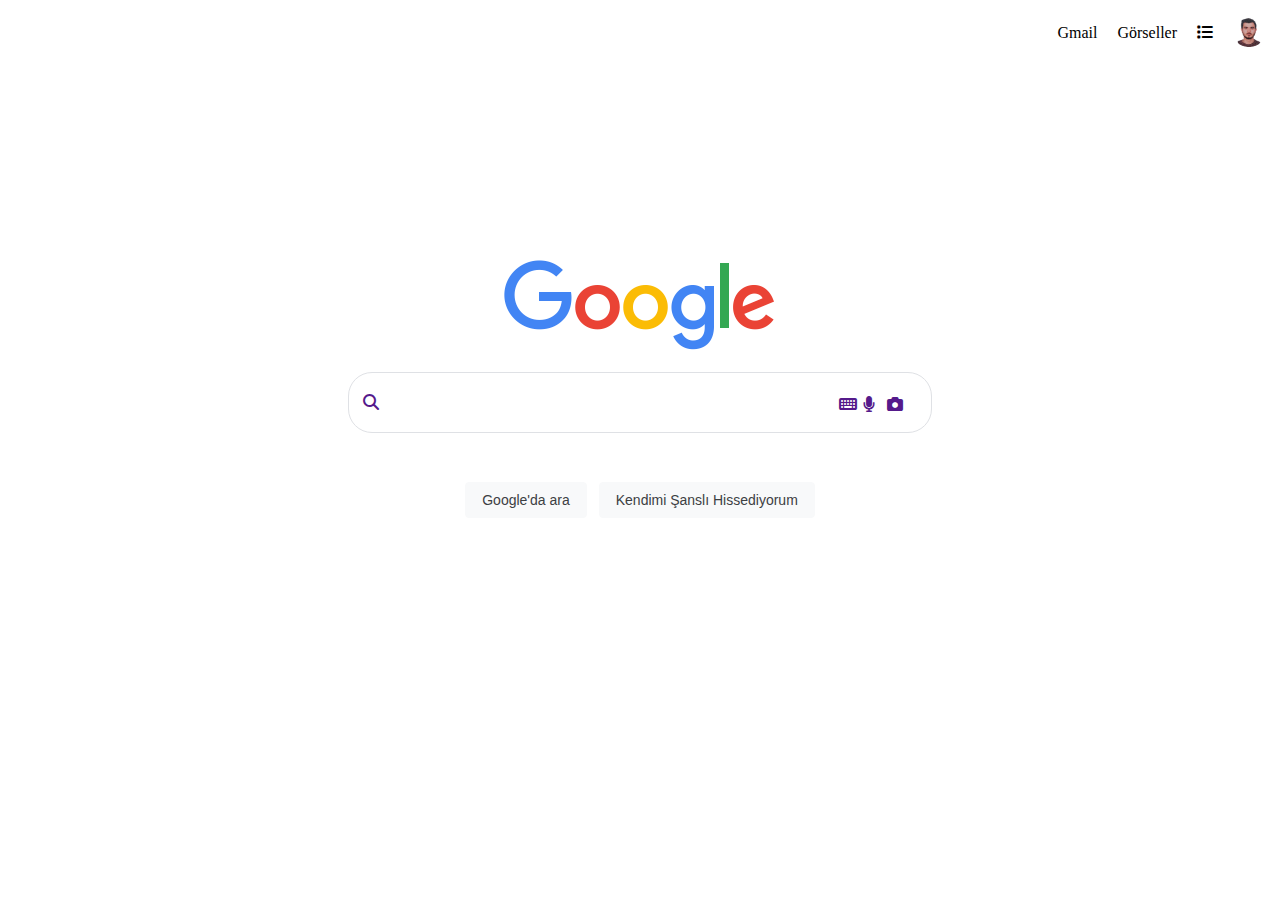
<file: CSS3Odev/index.html>
<!DOCTYPE html>
<html lang="en">
<head>
    <meta charset="UTF-8">
    <meta name="viewport" content="width=device-width, initial-scale=1.0">
    <title>Googole</title>
    <link rel="shortcut icon" href="images/favicon.ico" type="image/x-icon" />
    <link rel="stylesheet" href="https://cdnjs.cloudflare.com/ajax/libs/font-awesome/6.4.2/css/all.min.css">
    <link rel="stylesheet" href="style.css">
</head>
<body>
    <header class="navbar">
        <div class="flex">
            <ul>
                <li><a href="https://mail.google.com/mail/u/0/?ogbl">Gmail</a></li>
                <li><a href="https://www.google.com/imghp?hl=tr&authuser=0&ogbl">Görseller</a></li>
                <li><a href=""><i class="fa-solid fa-list"></i></a></li>
                <li><img id="profil" src="images/profil.jpg" alt="profil"></li>
            </ul>
        </div>
    </header>

    <div class="logo">
        <img src="images/googlelogo_color_272x92dp.png" alt="logo">
    </div>

    <div class="search">
        <div class="search1">
            <div class="icon"><a href=""><i class="fa-solid fa-magnifying-glass"></i></a></div>
            <div class="icon1"></div>
            <div class="icon2">
                <div class="a1"></div>
                <div class="a2"><a href=""><i class="fa-solid fa-keyboard"></i></a></div>
                <div class="a3"><a href=""><i class="fa-solid fa-microphone"></i></a></div>
                <div class="a4"><a href=""><i class="fa-solid fa-camera"></i></a></div>
            </div>
        </div>
    </div>

    <div class="button">
        <input type="submit" value="Google'da ara">
        <input type="submit" value="Kendimi Şanslı Hissediyorum">
    </div>

    

</body>
</html>
</file>
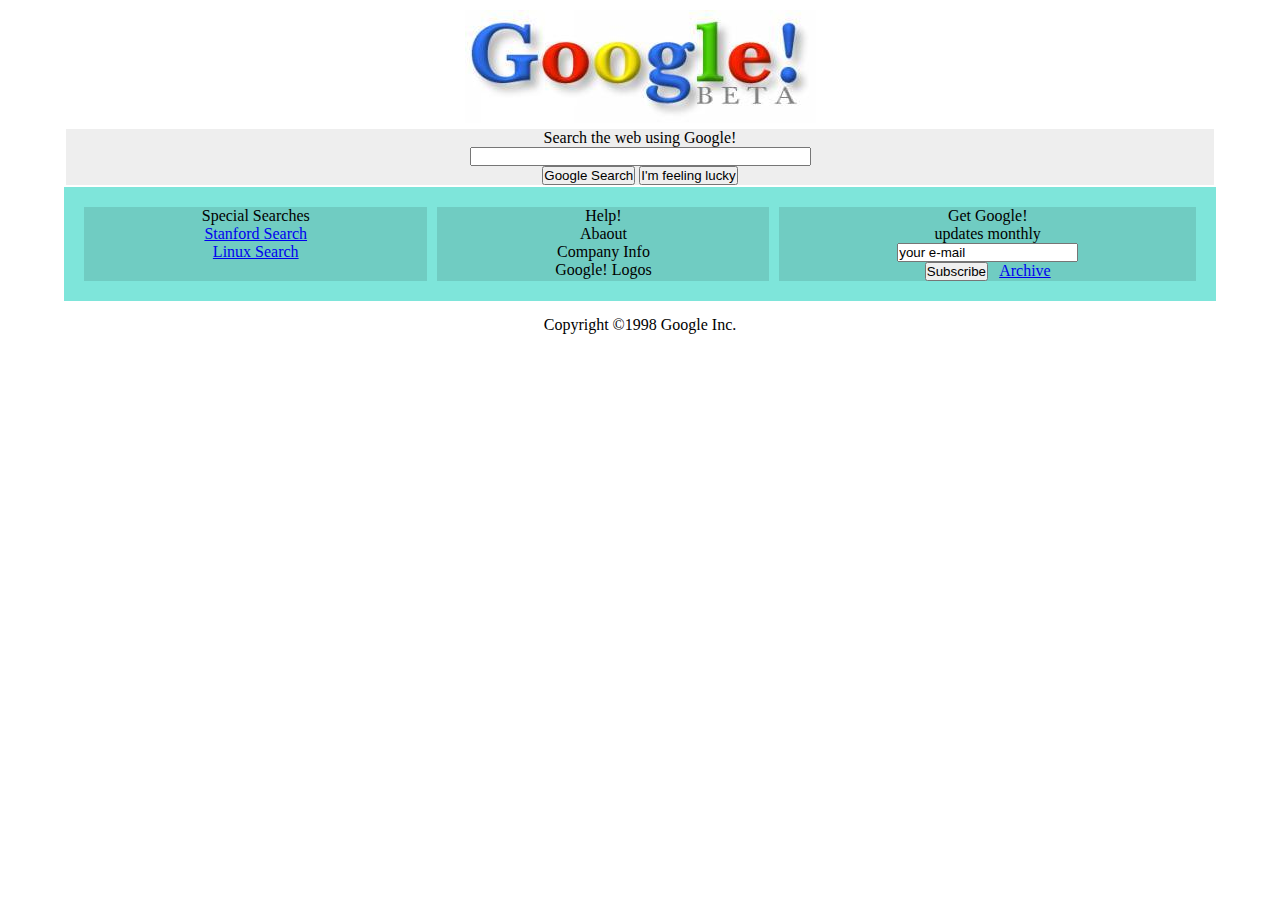
<file: PatikaCSS1Odev/index.html>
<!DOCTYPE html>
<html lang="en">
<head>
    <meta charset="UTF-8">
    <meta name="viewport" content="width=device-width, initial-scale=1.0">
    <link rel="stylesheet" href="style.css">
    <title>Google!</title>
</head>
<body>
    <header class="logo">
        <div>
            <img src="images/google.jpg" alt="logo">
        </div>
    </header>

    <table style="border: 0; width: 90%;">
        <tbody>
            <tr>
                <td class="td1">
                    Search the web using Google! <br>
                    <input type="text" value size="40"> <br>
                    <input type="submit" value="Google Search">
                    <input type="submit" value="I'm feeling lucky"> <br>
                </td>
            </tr>
        </tbody>
    </table>
    
    <div class="container">

        <div class="item">
            <ul>
                <li>Special Searches</li>
                <li><a href="https://web.archive.org/web/19981202230410/http://www.google.com/stanford">Stanford Search</a></li>
                <li><a href="https://web.archive.org/web/19981202230410/http://www.google.com/linux">Linux Search</a></li>
            </ul>
        </div>
        
        <div class="item">
            <ul>
                <li><a href="help.html"></a>Help!</li>
                <li><a href="about.html"></a>Abaout</li>
                <li><a href="company.html"></a>Company Info</li>
                <li><a href="stickers.html"></a>Google! Logos</li>
            </ul>
        </div>

        <div class="item">
            <ul>
                <li>Get Google!</li>
                <li>updates monthly</li>
                <li><input type="text" name="email" value="your e-mail"></li>
                <li><input type="submit" value="Subscribe">&nbsp;&nbsp; <a href="https://web.archive.org/web/19981202230410/http://www.findmail.com/list/google-friends/">Archive</a></li>
            </ul>
        </div>
    </div>

    <footer class="footer">
        <span>Copyright ©1998 Google Inc.</span>
    </footer>

</body>
</html>
</file>
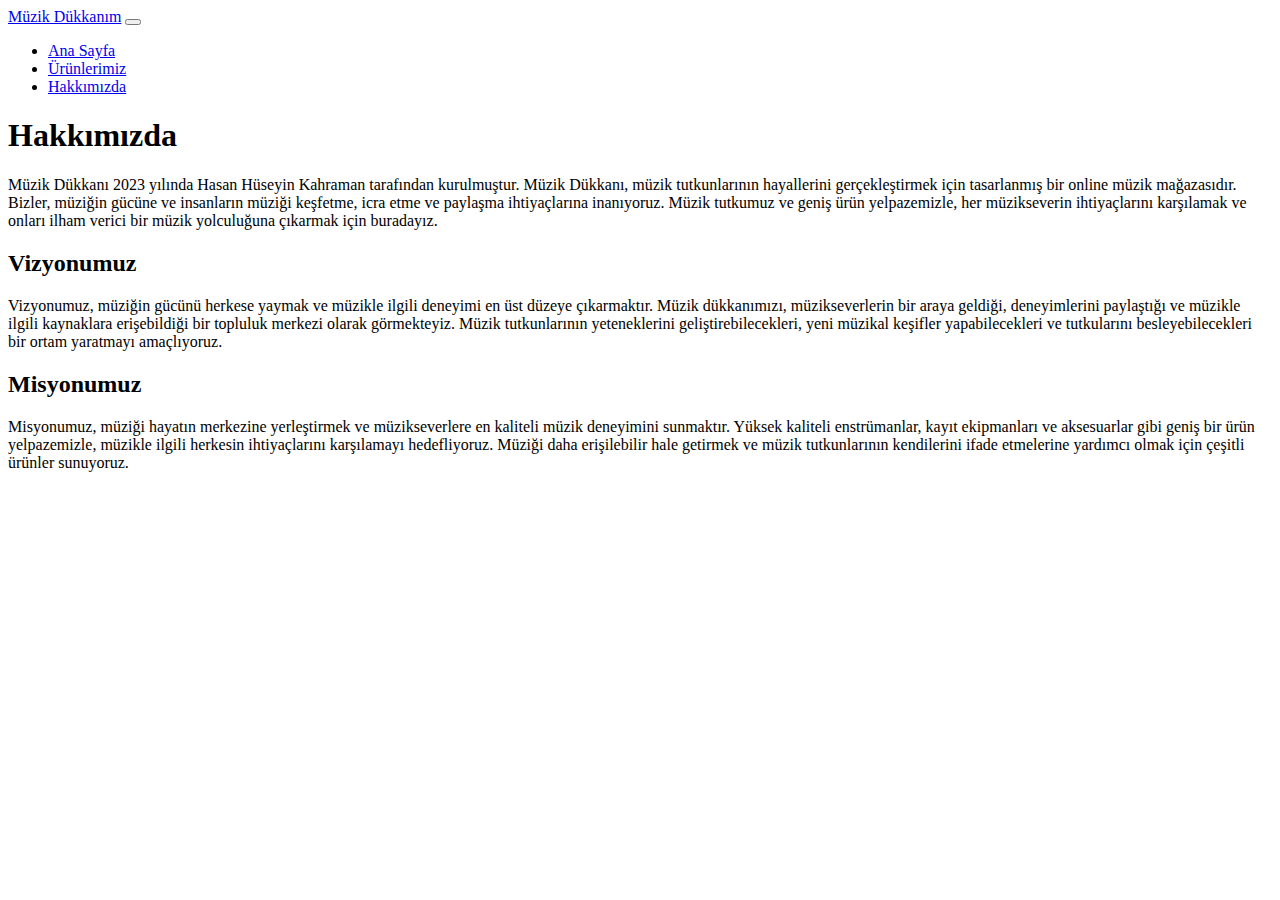
<file: patika Bootstrap Ödev 1/hakkimizda.html>
<!doctype html>
<html lang="en">
  <head>
    <meta charset="utf-8">
    <meta name="viewport" content="width=device-width, initial-scale=1">
    <title>Müzik Dükkanım </title>
    <link href="https://cdn.jsdelivr.net/npm/bootstrap@5.3.0/dist/css/bootstrap.min.css" rel="stylesheet" integrity="sha384-9ndCyUaIbzAi2FUVXJi0CjmCapSmO7SnpJef0486qhLnuZ2cdeRhO02iuK6FUUVM" crossorigin="anonymous">
  </head>
  <body>
    <nav class="navbar navbar-expand-lg navbar-dark bg-dark">
        <div class="container-fluid">
          <a class="navbar-brand text-danger fw-bold " href="index.html">Müzik Dükkanım</a>
          <button class="navbar-toggler" type="button" data-bs-toggle="collapse" data-bs-target="#navbarNav" aria-controls="navbarNav" aria-expanded="false" aria-label="Toggle navigation">
            <span class="navbar-toggler-icon"></span>
          </button>
          <div class="collapse navbar-collapse" id="navbarNav">
            <ul class="navbar-nav">
                <li class="nav-item">
                  <a class="nav-link " aria-current="page" href="index.html">Ana Sayfa</a>
                </li>
                <li class="nav-item">
                  <a class="nav-link" href="urunlerimiz.html">Ürünlerimiz</a>
                </li>
                <li class="nav-item">
                  <a class="nav-link active" href="hakkimizda.html">Hakkımızda</a>
                </li>
              </ul>
          </div>
        </div>
      </nav>

      <div class="container-fluid">
        <div class="row text-center mt-5">
            <h1 class="text-danger mb-3">Hakkımızda</h1>
        </div>
        <div class="row">
            <p>Müzik Dükkanı 2023 yılında Hasan Hüseyin Kahraman tarafından kurulmuştur. Müzik Dükkanı, müzik tutkunlarının hayallerini gerçekleştirmek için tasarlanmış bir online müzik mağazasıdır. Bizler, müziğin gücüne ve insanların müziği keşfetme, icra etme ve paylaşma ihtiyaçlarına inanıyoruz. Müzik tutkumuz ve geniş ürün yelpazemizle, her müzikseverin ihtiyaçlarını karşılamak ve onları ilham verici bir müzik yolculuğuna çıkarmak için buradayız.  </p>
        </div>
        <div class="row">
            <h2 class="text-warning">Vizyonumuz</h2>
            <p>Vizyonumuz, müziğin gücünü herkese yaymak ve müzikle ilgili deneyimi en üst düzeye çıkarmaktır. Müzik dükkanımızı, müzikseverlerin bir araya geldiği, deneyimlerini paylaştığı ve müzikle ilgili kaynaklara erişebildiği bir topluluk merkezi olarak görmekteyiz. Müzik tutkunlarının yeteneklerini geliştirebilecekleri, yeni müzikal keşifler yapabilecekleri ve tutkularını besleyebilecekleri bir ortam yaratmayı amaçlıyoruz.</p>
        </div>
        <div class="row">
            <h2 class="text-warning">Misyonumuz</h2>
            <p>Misyonumuz, müziği hayatın merkezine yerleştirmek ve müzikseverlere en kaliteli müzik deneyimini sunmaktır. Yüksek kaliteli enstrümanlar, kayıt ekipmanları ve aksesuarlar gibi geniş bir ürün yelpazemizle, müzikle ilgili herkesin ihtiyaçlarını karşılamayı hedefliyoruz. Müziği daha erişilebilir hale getirmek ve müzik tutkunlarının kendilerini ifade etmelerine yardımcı olmak için çeşitli ürünler sunuyoruz.</p>
        </div>
      </div>
      


    <script src="https://cdn.jsdelivr.net/npm/bootstrap@5.3.0/dist/js/bootstrap.bundle.min.js" integrity="sha384-geWF76RCwLtnZ8qwWowPQNguL3RmwHVBC9FhGdlKrxdiJJigb/j/68SIy3Te4Bkz" crossorigin="anonymous"></script>
  </body>
</html>
</file>
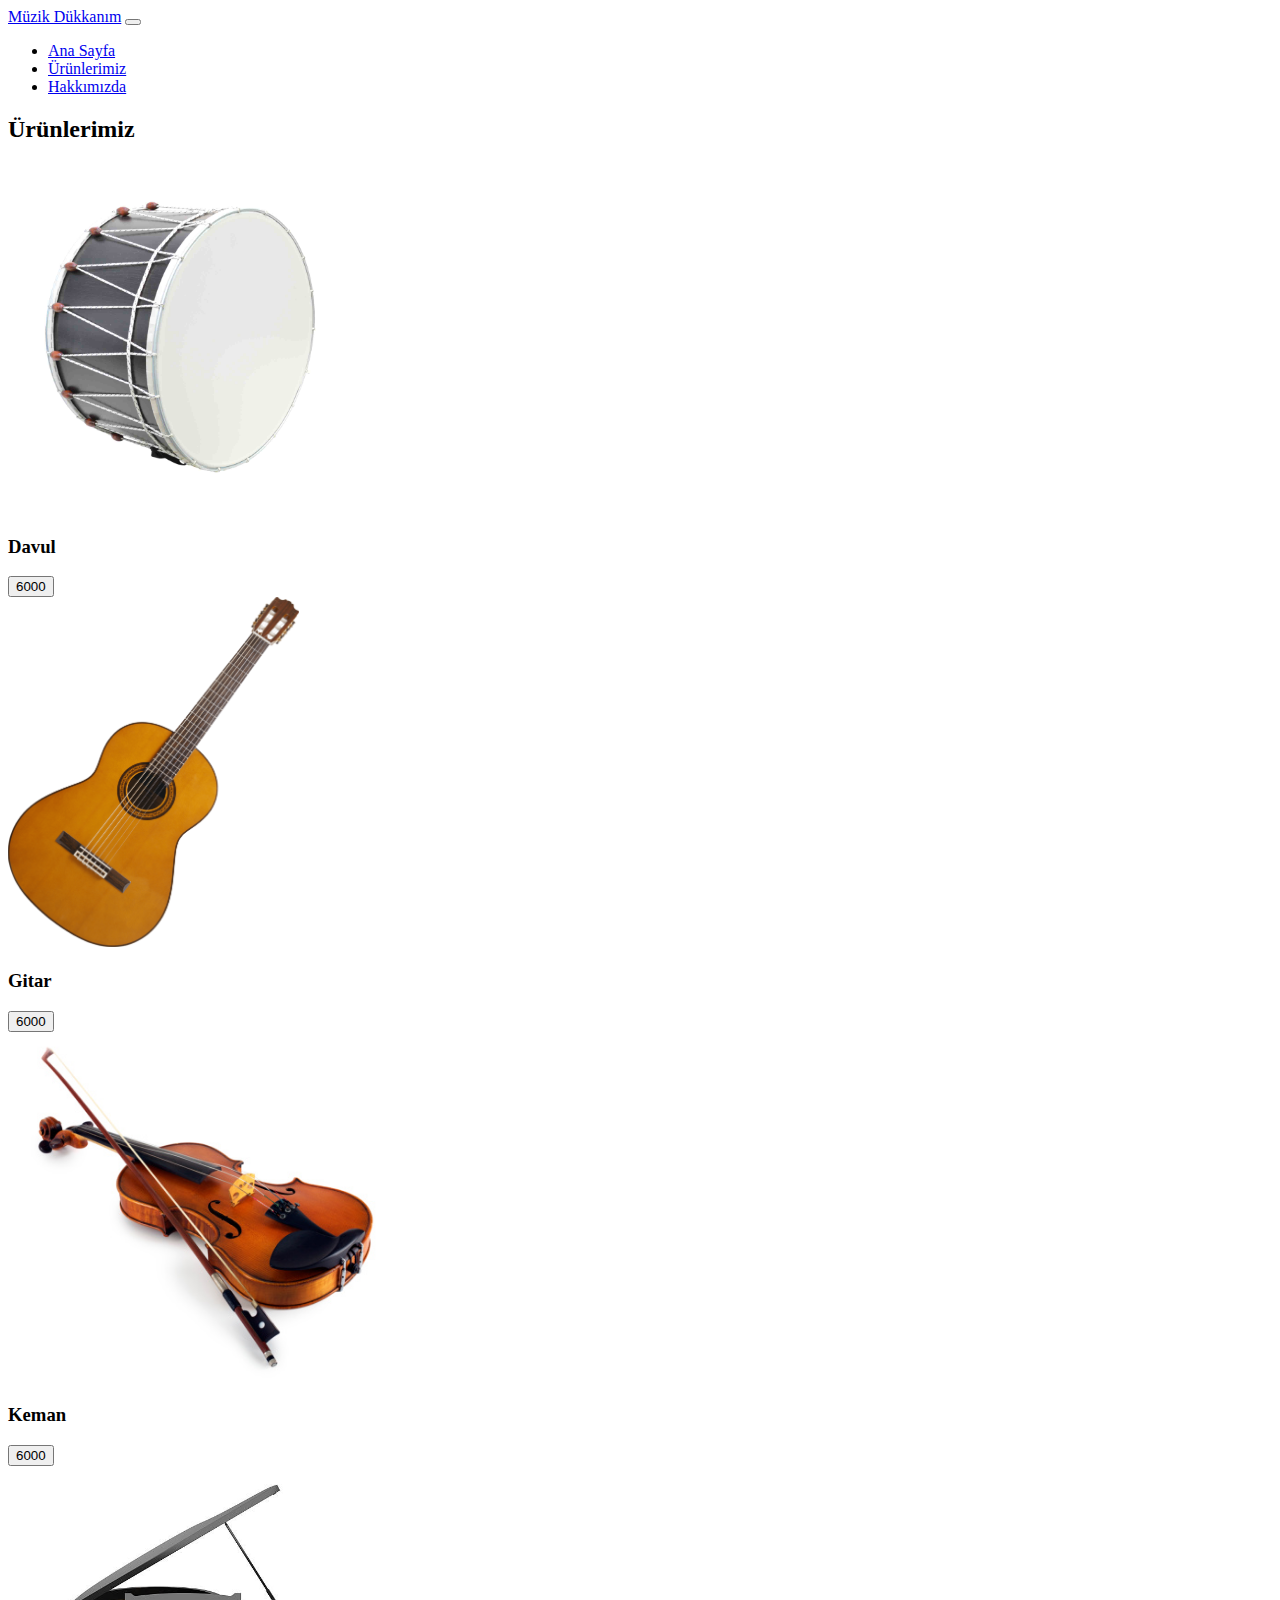
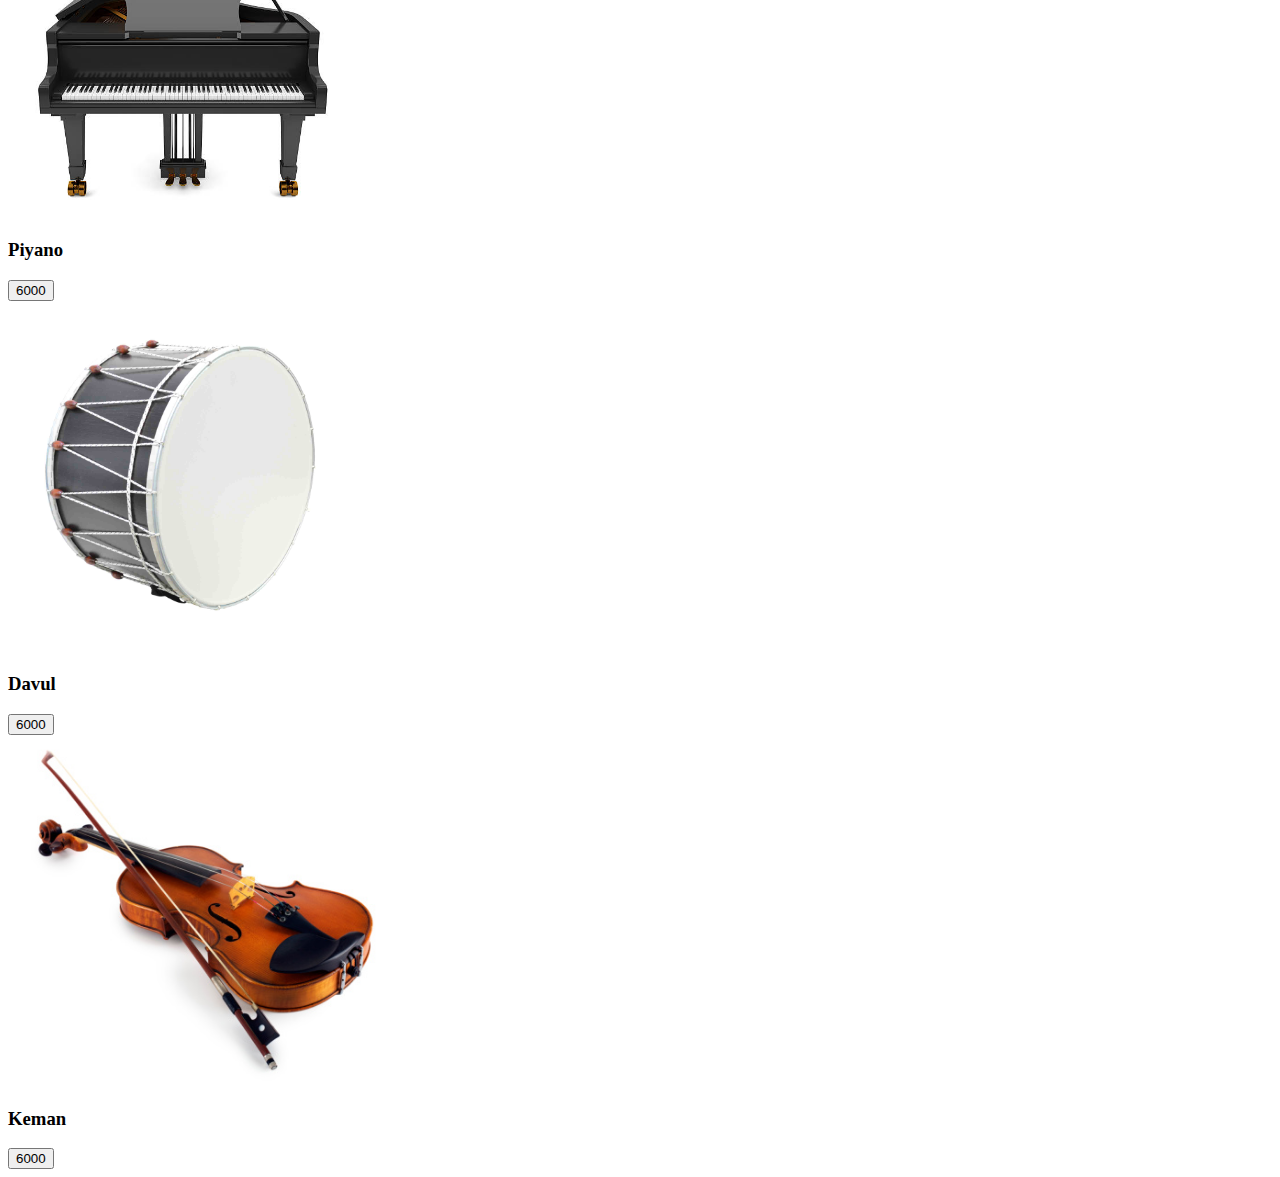
<file: patika Bootstrap Ödev 1/urunlerimiz.html>
<!doctype html>
<html lang="en">
  <head>
    <meta charset="utf-8">
    <meta name="viewport" content="width=device-width, initial-scale=1">
    <title>Müzik Dükkanım </title>
    <link href="https://cdn.jsdelivr.net/npm/bootstrap@5.3.0/dist/css/bootstrap.min.css" rel="stylesheet" integrity="sha384-9ndCyUaIbzAi2FUVXJi0CjmCapSmO7SnpJef0486qhLnuZ2cdeRhO02iuK6FUUVM" crossorigin="anonymous">
  </head>
  <body>
    <nav class="navbar navbar-expand-lg navbar-dark bg-dark">
        <div class="container-fluid">
          <a class="navbar-brand text-danger fw-bold " href="index.html">Müzik Dükkanım</a>
          <button class="navbar-toggler" type="button" data-bs-toggle="collapse" data-bs-target="#navbarNav" aria-controls="navbarNav" aria-expanded="false" aria-label="Toggle navigation">
            <span class="navbar-toggler-icon"></span>
          </button>
          <div class="collapse navbar-collapse" id="navbarNav">
            <ul class="navbar-nav">
              <li class="nav-item">
                <a class="nav-link " aria-current="page" href="index.html">Ana Sayfa</a>
              </li>
              <li class="nav-item">
                <a class="nav-link active" href="urunlerimiz.html">Ürünlerimiz</a>
              </li>
              <li class="nav-item">
                <a class="nav-link" href="hakkimizda.html">Hakkımızda</a>
              </li>
            </ul>
          </div>
        </div>
      </nav>

      <div class="container">
        <div class="row text-center mt-4" >
            <h2 class="text-primary">Ürünlerimiz</h2>
        </div>
        <div class="row mb-5">
            <div class="col-md-4">
                <div class="card h-100">
                    <div class="card-body">
                        <img src="img/davul.jpg" class="img-fluid" style="height: 350px;" alt="">
                        <h3 class="text-success">Davul</h3>
                        <button class="btn btn-dark px-4 py-0">6000</button>
                    </div>
                </div>
        </div>
            <div class="col-md-4">
                <div class="card h-100">
                    <div class="card-body">
                        <img src="img/gitar.png" class="img-fluid" style="height: 350px;" alt="">
                        <h3 class="text-success">Gitar</h3>
                        <button class="btn btn-dark px-4 py-0">6000</button>
                    </div>
                </div>
            </div>
            <div class="col-md-4">
                <div class="card h-100">
                    <div class="card-body">
                        <img src="img/keman.jpg" class="img-fluid" style="height: 350px;" alt="">
                        <h3 class="text-success">Keman</h3>
                        <button class="btn btn-dark px-4 py-0">6000</button>
                    </div>
                </div>
            </div>
            <div class="col-md-4">
                <div class="card h-100 mt-3">
                    <div class="card-body">
                        <img src="img/piyano.jpg" class="img-fluid" style="height: 350px;" alt="">
                        <h3 class="text-success">Piyano</h3>
                        <button class="btn btn-dark px-4 py-0">6000</button>
                    </div>
                </div>
            </div>
            <div class="col-md-4">
                <div class="card h-100 mt-3">
                    <div class="card-body">
                        <img src="img/davul.jpg" class="img-fluid" style="height: 350px;" alt="">
                        <h3 class="text-success">Davul</h3>
                        <button class="btn btn-dark px-4 py-0">6000</button>
                    </div>
                </div>
            </div>
            <div class="col-md-4 mt-3">
                <div class="card h-100 ">
                    <div class="card-body">
                        <img src="img/keman.jpg" class="img-fluid" style="height: 350px;" alt="">
                        <h3 class="text-success">Keman</h3>
                        <button class="btn btn-dark px-4 py-0">6000</button>
                    </div>
                </div>
            </div>  
        </div>
      </div>

      


    <script src="https://cdn.jsdelivr.net/npm/bootstrap@5.3.0/dist/js/bootstrap.bundle.min.js" integrity="sha384-geWF76RCwLtnZ8qwWowPQNguL3RmwHVBC9FhGdlKrxdiJJigb/j/68SIy3Te4Bkz" crossorigin="anonymous"></script>
  </body>
</html>
</file>
<file: CSS3Odev/style.css>
*{
    margin: 0;
    padding: 0;
    box-sizing: border-box;
}

.navbar{
    display: flex;
    height: 60px;
    padding: 5px;
}

.flex{
    margin-inline-start: auto;
}

#profil{
    width: 32px;
    height: 32px;
    border-radius: 15px;
}

.navbar ul{
    display: flex;
    align-items: center;
}

.navbar ul li{
    padding: 10px;
    list-style: none;
}

.navbar ul li a{
    text-decoration: none;
    color: black;
}

.logo{
    display: flex;
    flex-direction: column;
    align-items: center;
    margin-top: 200px;
}

.search{
    display: flex;
    min-height: 44px;
    background-color: #fff;
    border: 1px solid #dfe1e5;
    box-shadow: none;
    border-radius: 24px;
    margin: 20px auto;
    width: auto;
    max-width: 584px;
}

.search1{
    flex: 1;
    display: flex;
    padding: 5px 8px 0px 14px;
}

.icon{
    display: flex;
    align-items: center;
    padding-right: 13px;
    margin-top: -5px;
}

.icon1{
    display: flex;
    flex-wrap: wrap;
    flex: 1;
    margin-top: 6px;
}

.icon2{
    display: flex;
    flex: 0 0 auto;
    margin-top: -5px;
    align-items: stretch;
    flex-direction: row;
    height: 44px;
    padding: 15px;
    margin: 5px;
}

.a1{
    display: flex;
    background: transparent;
    align-items: center;
    flex: 1 0 auto;
    flex-direction: row;
    cursor: pointer;
}

.a2{
    flex: 1 0 auto;
    display: flex;
    cursor: pointer;
    align-items: center;
    border: 0;
    background: transparent;
    outline: none;
    padding: 0 8px;
    width: 24px;
    line-height: 44px;
}

.a3{
    flex: 1 0 auto;
    display: flex;
    cursor: pointer;
    align-items: center;
    border: 0;
    background: transparent;
    outline: none;
    padding: 0 8px;
    width: 24px;
    line-height: 44px;
}

.a4{
    flex: 1 0 auto;
    display: flex;
    cursor: pointer;
    align-items: center;
    border: 0;
    background: transparent;
    outline: none;
    padding: 0 8px;
    width: 24px;
    line-height: 44px;
}

.button{
    height: 70px;
    padding-top: 18px;
    text-align: center;
}

input{
    background-color: #f8f9fa;
    border: 1px solid #f8f9fa;
    border-radius: 4px;
    color: #3c4043;
    font-family: arial,sans-serif;
    font-size: 14px;
    margin: 11px 4px;
    padding: 0 16px;
    line-height: 27px;
    height: 36px;
    min-width: 54px;
    text-align: center;
    cursor: pointer;
    user-select: none;
}

.footer{
    display: flex;
    flex-wrap: wrap;
    justify-content: space-between;
    
}

.a5{
    display: flex;
    flex-wrap: wrap;
}

.a6{
    justify-content: flex-start;
    min-width: 30%;
    order: 1;
}

.a7{
    order: 2;
}

.a8{
    justify-content: flex-end;
    min-width: 30%;
    order: 3;
}
</file>
<file: PatikaCSS1Odev/style.css>
*{
    margin: 0;
    padding: 0;
    box-sizing: border-box;
}

.logo{
    text-align: center;
    margin-top: 10px;
}

table{
    margin-right: auto;
    margin-left: auto;

}

.td1{
    background:#eeeeee;
    text-align: center;
}

.container{
    background-color: #7EE5DA;
    padding: 20px;
    width: 90%;
    margin-left: auto;
    margin-right: auto;
    display: grid;
    grid-template-columns:auto auto auto;
    gap: 10px;
}

.item{
    background-color: #70CCC2;
}

.item ul{
    text-align: center;
}

.item ul li{
    list-style-type: none;
}

footer{
    text-align: center;
    margin-top: 15px;
}
</file>
